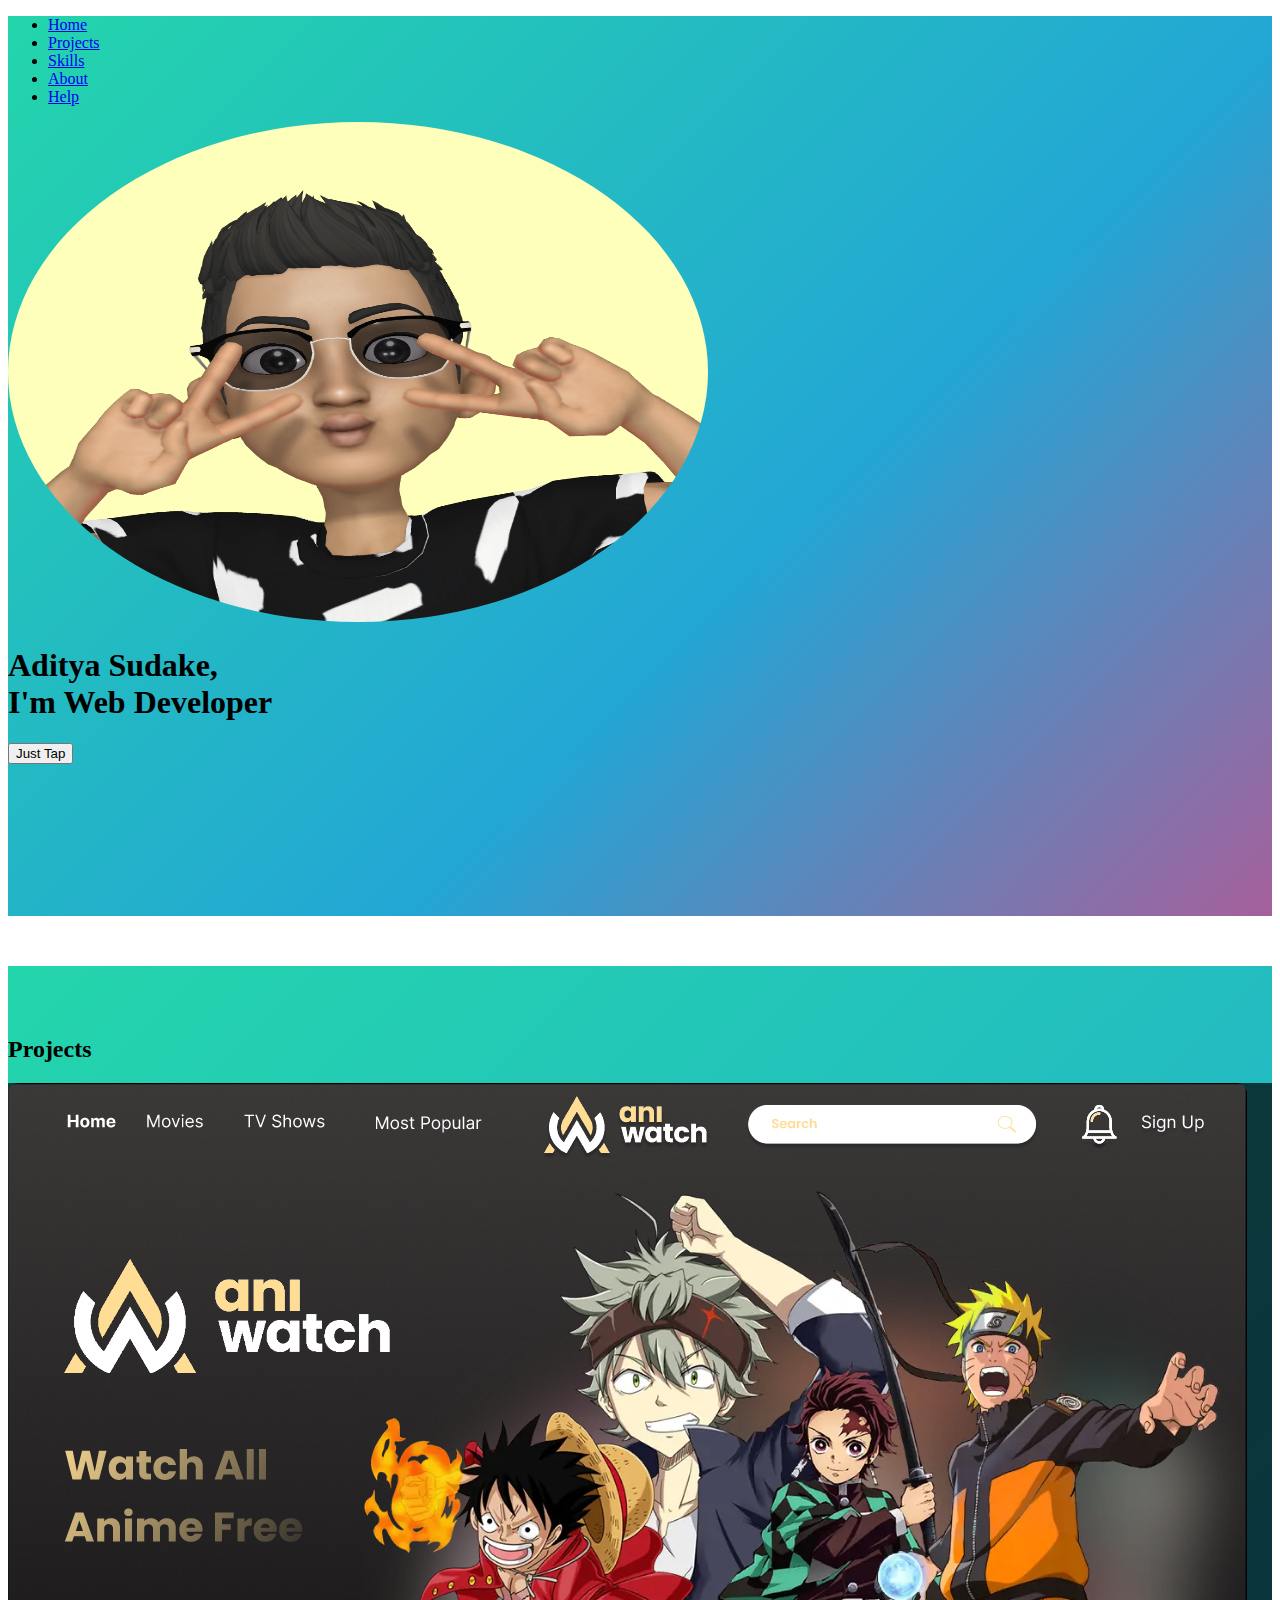
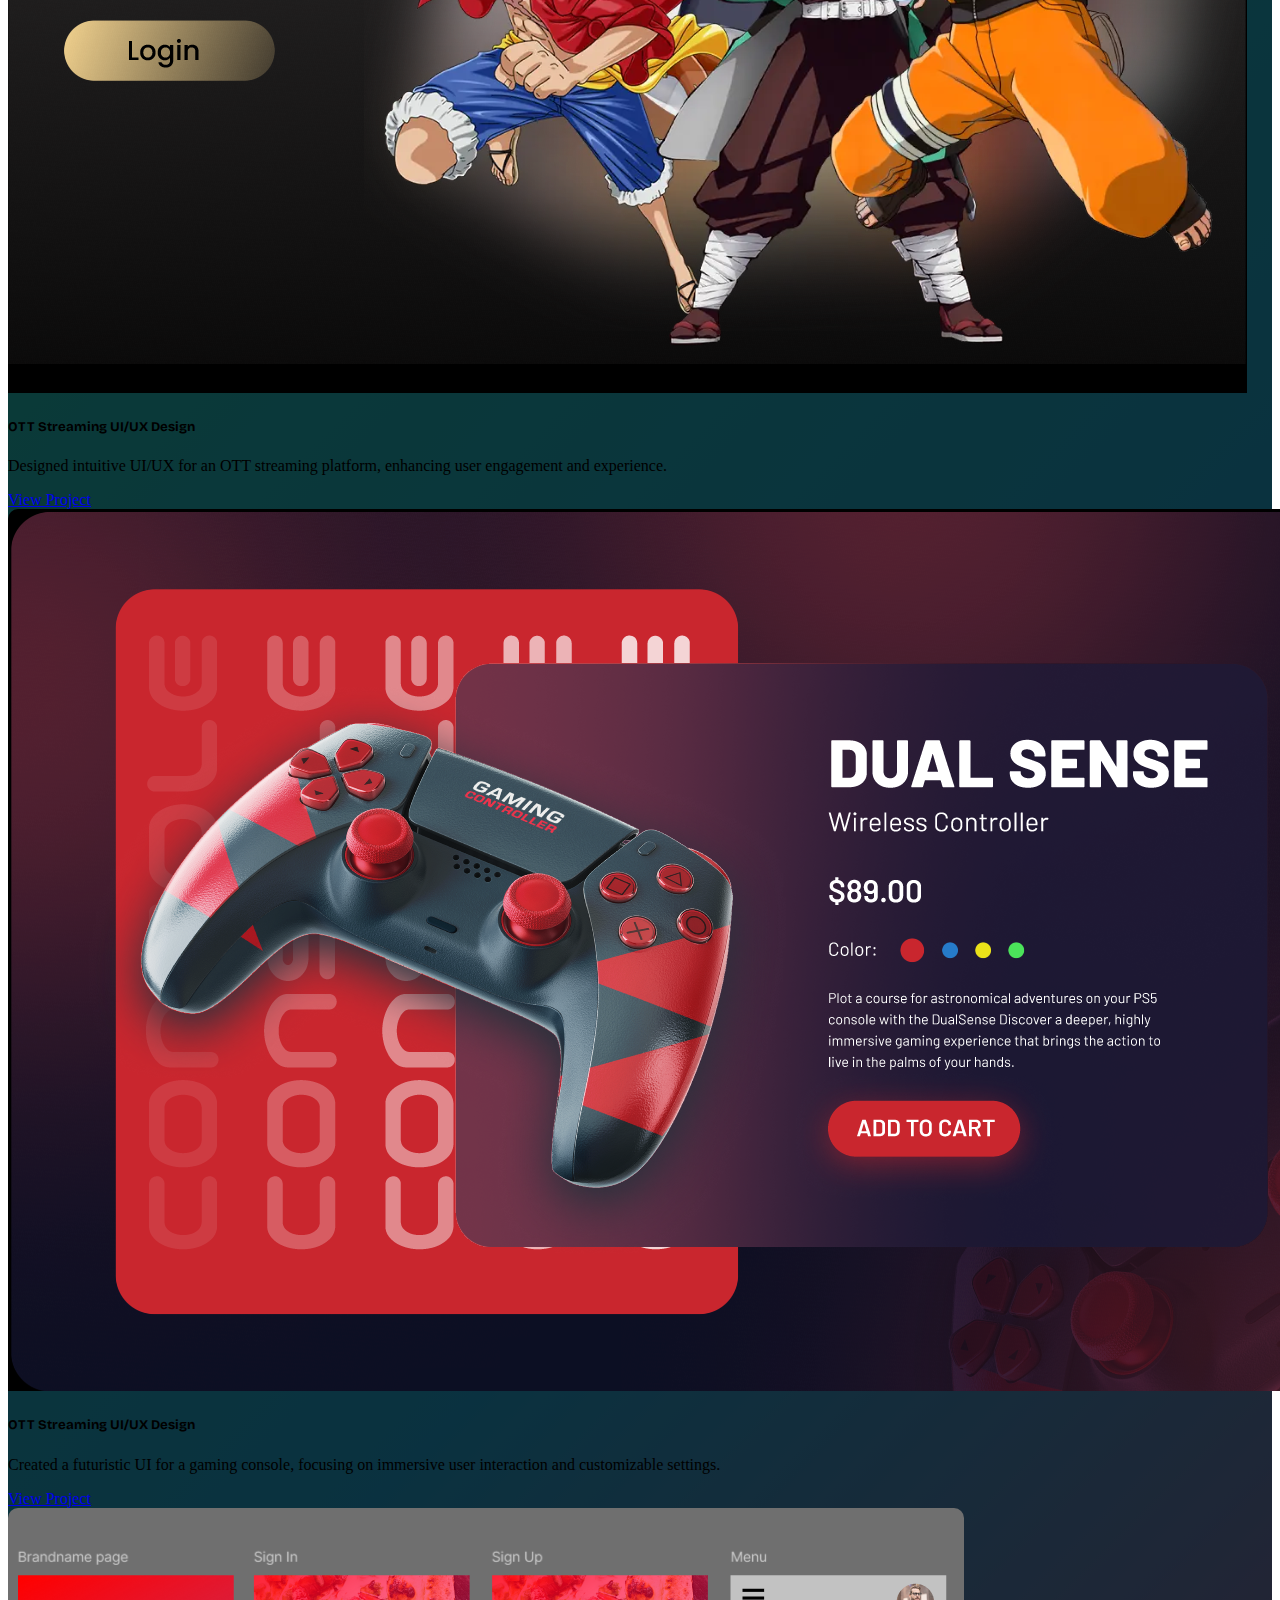
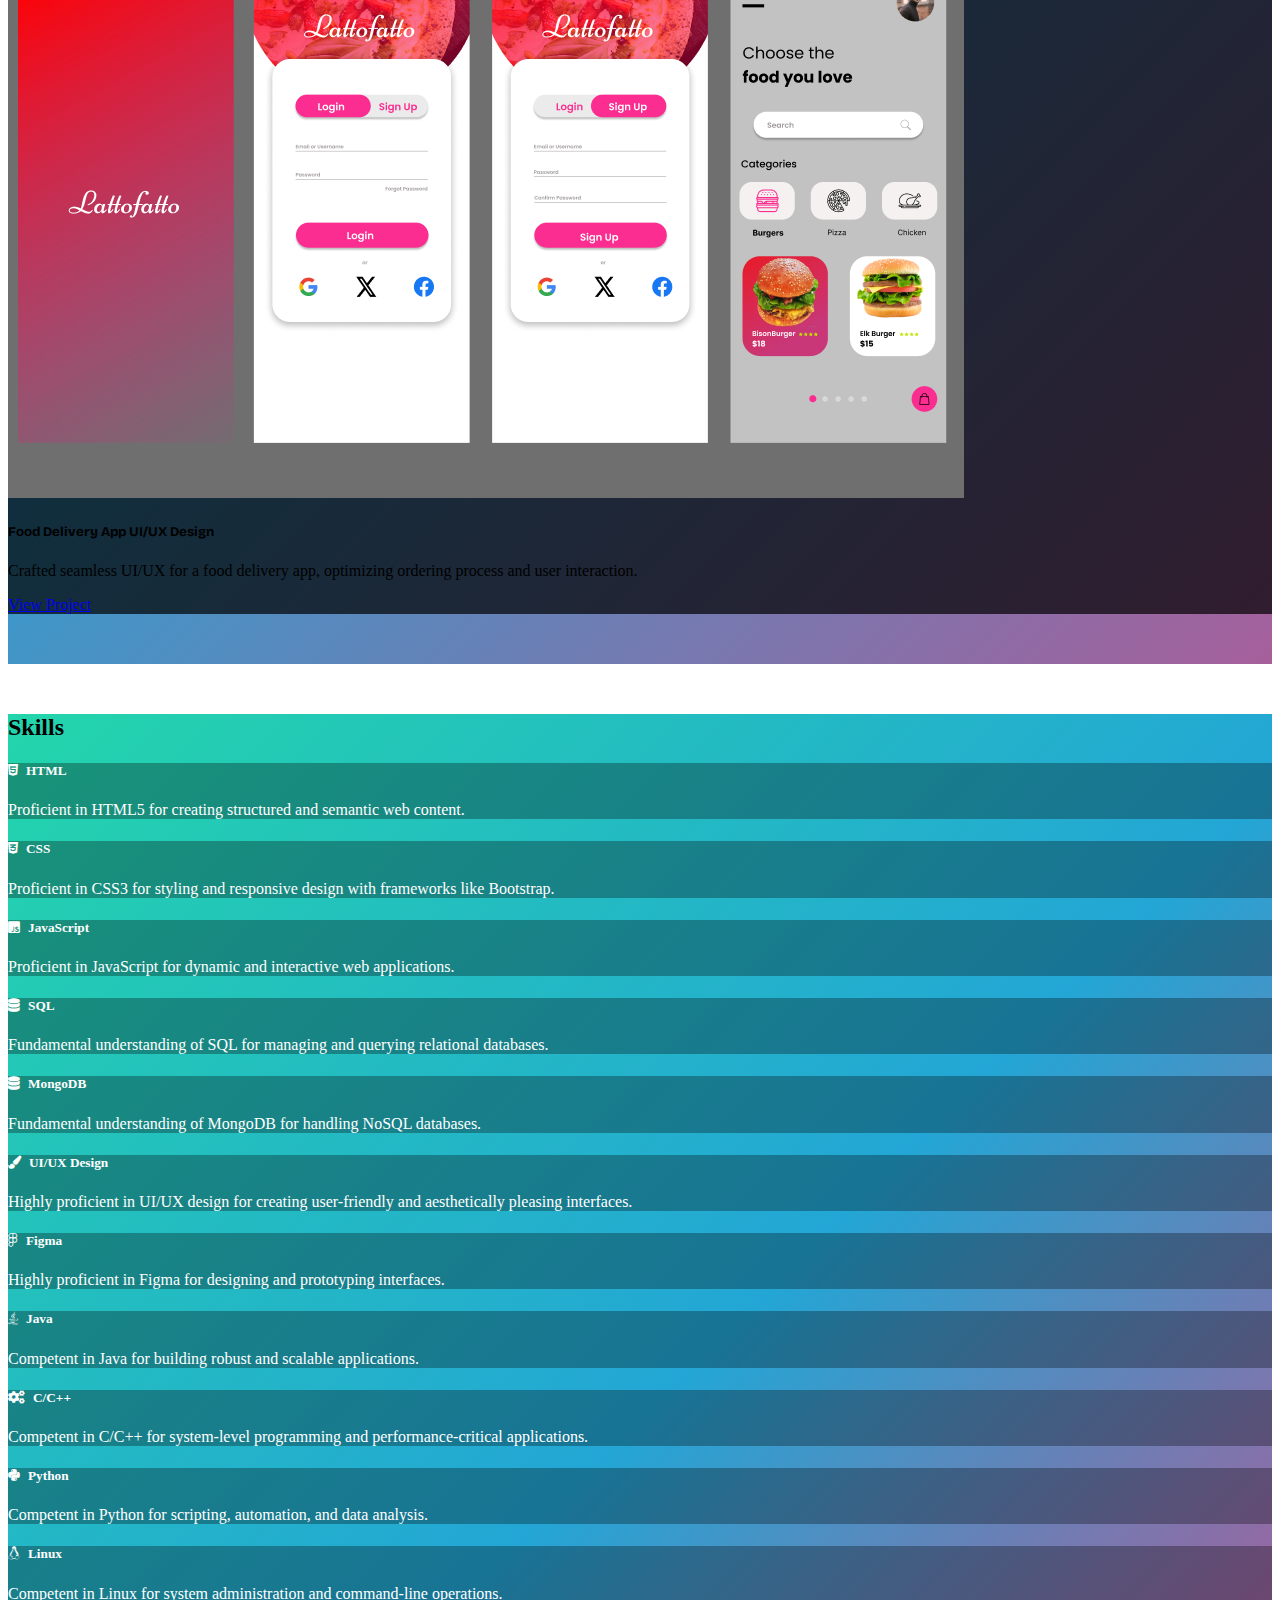
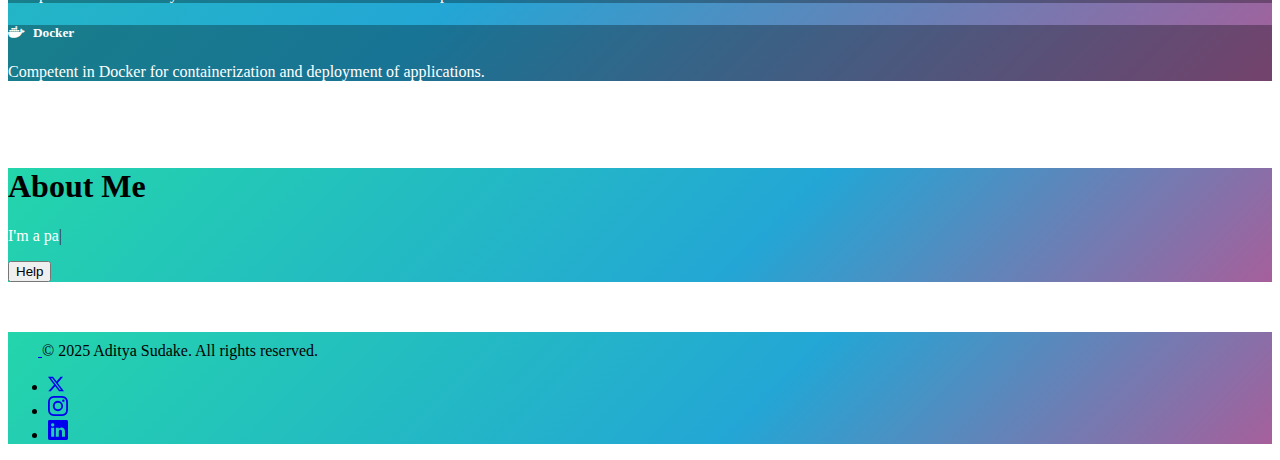
<file: index.html>
<!DOCTYPE html>
<html lang="en" data-bs-theme="dark">
<head>
  <meta charset="UTF-8">
  <meta name="viewport" content="width=device-width, initial-scale=1.0">
  <!-- <title>My portfolio</title> -->
  <title>My Personal Website</title>

  <link rel="stylesheet" href="./style.css">

  <!-- bootstrap -->
  <link href="https://cdn.jsdelivr.net/npm/bootstrap@5.3.1/dist/css/bootstrap.min.css" rel="stylesheet" integrity="sha384-4bw+/aepP/YC94hEpVNVgiZdgIC5+VKNBQNGCHeKRQN+PtmoHDEXuppvnDJzQIu9" crossorigin="anonymous">

  <!-- font -->
  <link rel="preconnect" href="https://fonts.googleapis.com">
  <link rel="preconnect" href="https://fonts.gstatic.com" crossorigin>
  <link href="https://fonts.googleapis.com/css2?family=Bricolage+Grotesque:opsz,wght@10..48,300&display=swap" rel="stylesheet">
  <link href="https://cdnjs.cloudflare.com/ajax/libs/font-awesome/5.15.4/css/all.min.css" rel="stylesheet">


</head>
<body>
  <section id="nav" class="gradient-background">
    <div class="container">
      <header class="d-flex justify-content-center py-3">
        <ul class="nav nav-pills">
          <li class="nav-item"><a href="#nav" class="nav-link text-white hover-text" aria-current="page">Home</a></li>
          <!-- <li class="nav-item"><a href="#testimonial" class="nav-link">What I Do?</a></li> -->
          <li class="nav-item"><a href="#projects" class="nav-link text-white hover-text">Projects</a></li>
          <li class="nav-item"><a href="#skills" class="nav-link text-white hover-text">Skills</a></li>
          <li class="nav-item"><a href="#About" class="nav-link text-white hover-text">About</a></li>
          <li class="nav-item"><a href="mailto: adityasudake108@gmail.com" class="nav-link text-white hover-text">Help</a></li>
          <!-- <li class="nav-item dropdown">
            <a class="nav-link dropdown-toggle text-white hover-text" href="#" role="button" data-bs-toggle="dropdown" aria-expanded="false">
              Social
            </a>
            <ul class="dropdown-menu">
              <li><a class="dropdown-item" href="https://twitter.com/aditya_sudake?t=wfF_wH3jzIokWrpPjKCIYA&s=09">Twitter</a></li>
              <li><a class="dropdown-item" href="https://instagram.com/aditya.sudake?utm_source=qr&igshid=MzNlNGNkZWQ4Mg%3D%3D">Instagram</a></li>
              <li><a class="dropdown-item" href="https://www.linkedin.com/in/aditya-sudake-a80b0b243">Linkedin</a></li>
            </ul>
          </li> -->
          <!-- <li class="nav-item"><a href="#footer" class="nav-link">Social</a></li> -->
        </ul>
      </header>
    </div>


    <section>
      <div class="container col-xxl-8 px-4 py-5">
        <div class="row flex-lg-row-reverse align-items-center g-5 py-5">
          <div class="col-10 col-sm-8 col-lg-6">
            <img src="./assets/AREmoji_20230422_192714.jpg" class="d-block mx-lg-auto img-fluid circle" alt="Bootstrap Themes" width="700" height="500" loading="lazy">
          </div>
          <div class="col-lg-6">
            <!-- <h1 class="display-5 fw-bold text-body-emphasis lh-1 mb-3">Hi, I'm <span>Aditya</span>,<br>
              Web Developer</h1> -->
            <h1 class="display-5 fw-bold text-body-emphasis lh-1 mb-3"><span>Aditya Sudake</span>,<br>
              I'm Web Developer</h1>
            <div class="d-grid gap-2 d-md-flex justify-content-md-start">
              <a href="mailto: adityasudake108@gmail.com"><button type="button" class="btn btn-outline-secondary btn-lg px-4">Just Tap</button></a>
            </div>
          </div>
        </div>
      </div>


    </section>
  </section>  



      <!-- Projects Section -->
  <section id="projects" class="gradient-background">
    <div class="container px-4 py-3">
      <h2 class="pb-2 change text-center mt-0">Projects</h2>
      <div class="row row-cols-1 row-cols-md-2 row-cols-lg-3 g-4">
        <div class="col">
          <div class="card h-100 text-white bg-dark">
            <img src="./assets/projects/ottproject.png" class="card-img-top" alt="Project 1">
            <div class="card-body">
              <h5 class="card-title">OTT Streaming UI/UX Design</h5>
              <p class="card-text">Designed intuitive UI/UX for an OTT streaming platform, enhancing user engagement and experience.</p>
              <a href="https://www.figma.com/proto/ev5FpfqimayB1JVfUSyhYw/Projects?page-id=121%3A63&node-id=159-57&viewport=-42%2C-760%2C0.68&t=kbnFwyfDPmk47Wpr-1&scaling=min-zoom&content-scaling=fixed&starting-point-node-id=159%3A57" class="btn btn-outline-light" target="_blank">View Project</a>
            </div>
          </div>
        </div>
        <div class="col">
          <div class="card h-100 text-white bg-dark">
            <img src="./assets/projects/gamingproject.png" class="card-img-top" alt="Project 2">
            <div class="card-body">
              <h5 class="card-title">OTT Streaming UI/UX Design</h5>
              <p class="card-text">Created a futuristic UI for a gaming console, focusing on immersive user interaction and customizable settings.</p>
              <a href="https://www.figma.com/proto/ev5FpfqimayB1JVfUSyhYw/Projects?page-id=76%3A2&node-id=76-3&viewport=-1159%2C97%2C0.56&t=Rt7ROicWCzKcBYtD-1&scaling=contain&content-scaling=fixed" class="btn btn-outline-light" target="_blank">View Project</a>
            </div>
          </div>
        </div>
        <div class="col">
          <div class="card h-100 text-white bg-dark">
            <img src="./assets/projects/foodproject1.png" class="card-img-top" alt="Project 3">
            <div class="card-body">
              <h5 class="card-title">Food Delivery App UI/UX Design</h5>
              <p class="card-text">Crafted seamless UI/UX for a food delivery app, optimizing ordering process and user interaction.</p>
              <a href="https://www.figma.com/proto/ev5FpfqimayB1JVfUSyhYw/Projects?page-id=96%3A2&node-id=106-64&viewport=103%2C238%2C0.4&t=5AKReC0Z9uTkZZPG-1&scaling=scale-down&content-scaling=fixed&starting-point-node-id=106%3A64" class="btn btn-outline-light" target="_blank">View Project</a>
            </div>
          </div>
        </div>
        <!-- Add more project cards as needed -->
      </div>
    </div>
  </section>

  <!-- Skills Section -->
  <section id="skills" class="gradient-background">
    <div class="container py-5">
      <h2 class="pb-2 change text-center">Skills</h2>
      <div class="row row-cols-1 row-cols-md-3 g-4">
        <div class="col">
          <div class="card h-100 text-center">
            <div class="card-body">
              <h5 class="card-title"><i class="fab fa-html5" style="margin-right: 8px"></i>HTML</h5>
              <p class="card-text">Proficient in HTML5 for creating structured and semantic web content.</p>
            </div>
          </div>
        </div>
        <div class="col">
          <div class="card h-100 text-center">
            <div class="card-body">
              <h5 class="card-title"><i class="fab fa-css3-alt" style="margin-right: 8px"></i>CSS</h5>
              <p class="card-text">Proficient in CSS3 for styling and responsive design with frameworks like Bootstrap.</p>
            </div>
          </div>
        </div>
        <div class="col">
          <div class="card h-100 text-center">
            <div class="card-body">
              <h5 class="card-title"><i class="fab fa-js-square" style="margin-right: 8px"></i>JavaScript</h5>
              <p class="card-text">Proficient in JavaScript for dynamic and interactive web applications.</p>
            </div>
          </div>
        </div>
<!--         <div class="col">
          <div class="card h-100 text-center">
            <div class="card-body">
              <h5 class="card-title">React</h5>
              <p class="card-text">Familiar with React.js for building component-based user interfaces.</p>
            </div>
          </div>
        </div>
        <div class="col">
          <div class="card h-100 text-center">
            <div class="card-body">
              <h5 class="card-title">Node.js</h5>
              <p class="card-text">Knowledgeable in Node.js for server-side development and RESTful APIs.</p>
            </div>
          </div>
        </div>
        <div class="col">
          <div class="card h-100 text-center">
            <div class="card-body">
              <h5 class="card-title">Git</h5>
              <p class="card-text">Proficient in Git for version control and collaboration with other developers.</p>
            </div>
          </div>
        </div> -->

        <div class="col">
          <div class="card h-100 text-center">
            <div class="card-body">
              <h5 class="card-title"><i class="fas fa-database" style="margin-right: 8px"></i>SQL</h5>
              <p class="card-text">Fundamental understanding of SQL for managing and querying relational databases.</p>
            </div>
          </div>
        </div>
      
        <div class="col">
          <div class="card h-100 text-center">
            <div class="card-body">
              <h5 class="card-title"><i class="fas fa-database" style="margin-right: 8px"></i>MongoDB</h5>
              <p class="card-text">Fundamental understanding of MongoDB for handling NoSQL databases.</p>
            </div>
          </div>
        </div>
      
        <div class="col">
          <div class="card h-100 text-center">
            <div class="card-body">
              <h5 class="card-title"><i class="fas fa-paint-brush" style="margin-right: 8px"></i>UI/UX Design</h5>
              <p class="card-text">Highly proficient in UI/UX design for creating user-friendly and aesthetically pleasing interfaces.</p>
            </div>
          </div>
        </div>
      
        <div class="col">
          <div class="card h-100 text-center">
            <div class="card-body">
              <h5 class="card-title"><i class="fab fa-figma" style="margin-right: 8px"> </i>Figma</h5>
              <p class="card-text">Highly proficient in Figma for designing and prototyping interfaces.</p>
            </div>
          </div>
        </div>
      
        <div class="col">
          <div class="card h-100 text-center">
            <div class="card-body">
              <h5 class="card-title"><i class="fab fa-java" style="margin-right: 8px"></i>Java</h5>
              <p class="card-text">Competent in Java for building robust and scalable applications.</p>
            </div>
          </div>
        </div>
      
        <div class="col">
          <div class="card h-100 text-center">
            <div class="card-body">
              <h5 class="card-title"><i class="fas fa-cogs" style="margin-right: 8px"></i>C/C++</h5>
              <p class="card-text">Competent in C/C++ for system-level programming and performance-critical applications.</p>
            </div>
          </div>
        </div>
        
        <div class="col">
          <div class="card h-100 text-center">
            <div class="card-body">
              <h5 class="card-title"><i class="fab fa-python" style="margin-right: 8px"></i>Python</h5>
              <p class="card-text">Competent in Python for scripting, automation, and data analysis.</p>
            </div>
          </div>
        </div>

        <div class="col">
          <div class="card h-100 text-center">
            <div class="card-body">
              <h5 class="card-title"><i class="fab fa-linux" style="margin-right: 8px"></i>Linux</h5>
              <p class="card-text">Competent in Linux for system administration and command-line operations.</p>
            </div>
          </div>
        </div>
        
        <div class="col">
          <div class="card h-100 text-center">
            <div class="card-body">
              <h5 class="card-title"><i class="fab fa-docker" style="margin-right: 8px"></i>Docker</h5>
              <p class="card-text">Competent in Docker for containerization and deployment of applications.</p>
            </div>
          </div>
        </div>
        
        
      </div>
    </div>
  </section>




  <!-- feature -->
  <!-- <section id="testimonial">
    <div class="container px-4 py-5" id="custom-cards">
      <h2 class="pb-2 change">What I Do</h2>
  
      <div class="row row-cols-1 row-cols-lg-3 align-items-stretch g-4 py-5">
        <div class="col">
          <div class="card card-cover h-100 overflow-hidden text-bg-dark rounded-4 shadow-lg" style="background-image: url('./assets/sky-nature-wallpaper-wallpaper-for-free-about-3850-pfaaxx8g79tsctsd.jpg');">
            <div class="d-flex flex-column h-100 p-5 pb-3 text-white text-shadow-1">
              <h3 class="pt-5 mt-5 mb-4 display-6 lh-1 fw-bold">Short title, long jacket</h3>
            </div>
          </div>
        </div>
  
        <div class="col">
          <div class="card card-cover h-100 overflow-hidden text-bg-dark rounded-4 shadow-lg" style="background-image: url('./assets/lone-tree-in-a-starry-night-ka6vobl22xnqy71r.jpg');">
            <div class="d-flex flex-column h-100 p-5 pb-3 text-white text-shadow-1">
              <h3 class="pt-5 mt-5 mb-4 display-6 lh-1 fw-bold">Much longer title that wraps to multiple lines</h3>
            </div>
          </div>
        </div>
  
        <div class="col">
          <div class="card card-cover h-100 overflow-hidden text-bg-dark rounded-4 shadow-lg" style="background-image: url('./assets/sky-stars-background-points-a5xrb55esp7tjubz.jpg');">
            <div class="d-flex flex-column h-100 p-5 pb-3 text-shadow-1">
              <h3 class="pt-5 mt-5 mb-4 display-6 lh-1 fw-bold">Another longer title belongs here</h3>
            </div>
          </div>
        </div>
      </div>
    </div>
  </section> -->


  <!-- About -->
  <section id="About">
    <div class="p-5 text-center bg-body-tertiary gradient-background">
      <div class="container py-5">
        <h1 class="text-body-emphasis">About Me</h1>
        <p class="col-lg-8 mx-auto lead">
        <code class="text-color"><span id="typing-text"></span></code> 
        </p>
        <a href="mailto:adityasudake108@gmail.com">
          <button type="button" class="btn btn-outline-secondary btn-lg px-4">Help</button>
        </a>
      </div>
    </div>
  </section>

  <!-- <section id="About">
    <div class="p-5 text-center bg-body-tertiary gradient-background">
      <div class="container py-5">
        <h1 class="text-body-emphasis">About Me</h1>
        <p class="col-lg-8 mx-auto lead">
          I'm the Software Developer <code>.IT Engr</code> pursuing in TE Sppu.</p>
        <p class="col-lg-8 mx-auto lead">
          Hello! <code class="Personal">I'm Aditya</code>, a passionate web designer and frontend developer. I love creating beautiful and functional websites. When I'm not coding, you can find me swimming, cycling, or traveling around the world.</p>
          <a href = "mailto: adityasudake108@gmail.com"><button type="button" class="btn btn-outline-secondary btn-lg px-4">Help</button></a>
      </div>
    </div>
  </section> -->



    <!-- section footer-->
  <section id="footer" class="gradient-background">
    <div class="container">
      <footer class="d-flex flex-wrap justify-content-between align-items-center py-3 my-4">
        <div class="col-md-4 d-flex align-items-center">
          <a href="/" class="mb-3 me-2 mb-md-0 text-body-secondary text-decoration-none lh-1">
            <svg class="bi" width="30" height="24"><use xlink:href="#bootstrap"></use></svg>
          </a>
          <span class="mb-3 mb-md-0 text-body-secondary">© 2025 Aditya Sudake. All rights reserved.</span>
          <!-- <span class="mb-3 mb-md-0 text-body-secondary">© aditya</span> -->

        </div>
    
        <ul class="nav col-md-4 justify-content-end list-unstyled d-flex">
          <li class="ms-3"><a class="text-body-secondary" href="https://twitter.com/aditya_sudake?t=wfF_wH3jzIokWrpPjKCIYA&s=09" target="_blank"><svg xmlns="http://www.w3.org/2000/svg" width="16" height="16" fill="currentColor" class="bi bi-twitter-x" viewBox="0 0 16 16">
              <path d="M12.6.75h2.454l-5.36 6.142L16 15.25h-4.937l-3.867-5.07-4.425 5.07H.316l5.733-6.57L0 .75h5.063l3.495 4.633L12.601.75Zm-.86 13.028h1.36L4.323 2.145H2.865z"/>
            </svg></a></li>
          <li class="ms-3"><a class="text-body-secondary" href="https://instagram.com/aditya.sudake?utm_source=qr&igshid=MzNlNGNkZWQ4Mg%3D%3D" target="_blank"><svg xmlns="http://www.w3.org/2000/svg" width="20" height="20" fill="currentColor" class="bi bi-instagram" viewBox="0 0 16 16">
            <path d="M8 0C5.829 0 5.556.01 4.703.048 3.85.088 3.269.222 2.76.42a3.917 3.917 0 0 0-1.417.923A3.927 3.927 0 0 0 .42 2.76C.222 3.268.087 3.85.048 4.7.01 5.555 0 5.827 0 8.001c0 2.172.01 2.444.048 3.297.04.852.174 1.433.372 1.942.205.526.478.972.923 1.417.444.445.89.719 1.416.923.51.198 1.09.333 1.942.372C5.555 15.99 5.827 16 8 16s2.444-.01 3.298-.048c.851-.04 1.434-.174 1.943-.372a3.916 3.916 0 0 0 1.416-.923c.445-.445.718-.891.923-1.417.197-.509.332-1.09.372-1.942C15.99 10.445 16 10.173 16 8s-.01-2.445-.048-3.299c-.04-.851-.175-1.433-.372-1.941a3.926 3.926 0 0 0-.923-1.417A3.911 3.911 0 0 0 13.24.42c-.51-.198-1.092-.333-1.943-.372C10.443.01 10.172 0 7.998 0h.003zm-.717 1.442h.718c2.136 0 2.389.007 3.232.046.78.035 1.204.166 1.486.275.373.145.64.319.92.599.28.28.453.546.598.92.11.281.24.705.275 1.485.039.843.047 1.096.047 3.231s-.008 2.389-.047 3.232c-.035.78-.166 1.203-.275 1.485a2.47 2.47 0 0 1-.599.919c-.28.28-.546.453-.92.598-.28.11-.704.24-1.485.276-.843.038-1.096.047-3.232.047s-2.39-.009-3.233-.047c-.78-.036-1.203-.166-1.485-.276a2.478 2.478 0 0 1-.92-.598 2.48 2.48 0 0 1-.6-.92c-.109-.281-.24-.705-.275-1.485-.038-.843-.046-1.096-.046-3.233 0-2.136.008-2.388.046-3.231.036-.78.166-1.204.276-1.486.145-.373.319-.64.599-.92.28-.28.546-.453.92-.598.282-.11.705-.24 1.485-.276.738-.034 1.024-.044 2.515-.045v.002zm4.988 1.328a.96.96 0 1 0 0 1.92.96.96 0 0 0 0-1.92zm-4.27 1.122a4.109 4.109 0 1 0 0 8.217 4.109 4.109 0 0 0 0-8.217zm0 1.441a2.667 2.667 0 1 1 0 5.334 2.667 2.667 0 0 1 0-5.334z"/>
          </svg></a></li>
          <li class="ms-3"><a class="text-body-secondary" href="https://www.linkedin.com/in/aditya-sudake-a80b0b243" target="_blank"><svg xmlns="http://www.w3.org/2000/svg" width="20" height="20" fill="currentColor" class="bi bi-linkedin" viewBox="0 0 16 16">
            <path d="M0 1.146C0 .513.526 0 1.175 0h13.65C15.474 0 16 .513 16 1.146v13.708c0 .633-.526 1.146-1.175 1.146H1.175C.526 16 0 15.487 0 14.854V1.146zm4.943 12.248V6.169H2.542v7.225h2.401zm-1.2-8.212c.837 0 1.358-.554 1.358-1.248-.015-.709-.52-1.248-1.342-1.248-.822 0-1.359.54-1.359 1.248 0 .694.521 1.248 1.327 1.248h.016zm4.908 8.212V9.359c0-.216.016-.432.08-.586.173-.431.568-.878 1.232-.878.869 0 1.216.662 1.216 1.634v3.865h2.401V9.25c0-2.22-1.184-3.252-2.764-3.252-1.274 0-1.845.7-2.165 1.193v.025h-.016a5.54 5.54 0 0 1 .016-.025V6.169h-2.4c.03.678 0 7.225 0 7.225h2.4z"/>
          </svg></a></li>
        </ul>
      </footer>
    </div>

  </section>

  <script src="script.js"></script>
  <script src="https://cdn.jsdelivr.net/npm/bootstrap@5.3.1/dist/js/bootstrap.bundle.min.js" integrity="sha384-HwwvtgBNo3bZJJLYd8oVXjrBZt8cqVSpeBNS5n7C8IVInixGAoxmnlMuBnhbgrkm" crossorigin="anonymous"></script>
</body>
</html>
</file>
<file: style.css>
/* .gradient-background {
  background: linear-gradient(300deg, #00bfff, #ff4c68, #ef8172);
  background-size: 180% 180%;
  animation: gradient-animation 16s ease infinite;
}

@keyframes gradient-animation {
  0% {
    background-position: 0% 50%;
  }
  50% {
    background-position: 100% 50%;
  }
  100% {
    background-position: 0% 50%;
  }
} */



.gradient-background {
	background: linear-gradient(-45deg, #ee7752, #e73c7e, #23a6d5, #23d5ab);
	background-size: 180% 180%;
	animation: gradient 16s ease infinite;
}

.circle {
  border-radius: 50%;
}
/* .circle{
  border-radius: 25%;

} */
#nav{
  height: 100vh;
}
@keyframes gradient {
	0% {
		background-position: 0% 50%;
	}
	50% {
		background-position: 100% 50%;
	}
	100% {
		background-position: 0% 50%;
	}
}



span{
  font-family: 'Pacifico', cursive;
  font-family: 'Tektur', cursive;
}
.change{
  font-family: 'Pacifico', cursive;
  font-family: 'Tektur', cursive;
  font-weight: bold;
}

/* .Personal{
  font-weight: bold;
  font-style: italic;
} */

/* Typing Effecte */
#typing-text::after {
  content: '|';
  /* font-size: 1em; */
  color: #333;
  animation: blink 0.9s infinite;
}


.text-color{
  color: white;
}
@keyframes blink {
  0%, 100% {
      opacity: 1;
  }
  50% {
      opacity: 0;
  }
}

/* project section */


#projects {
  padding: 50px 0;
}

#projects .card {
  background-color: rgba(0, 0, 0, 0.7);
  border: none;
  transition: transform 0.2s, box-shadow 0.2s;
}

#projects .card:hover {
  transform: scale(1.05);
  box-shadow: 0 8px 16px rgba(0, 0, 0, 0.3);
}

#projects .card-img-top {
  border-top-left-radius: 10px;
  border-top-right-radius: 10px;
}

#projects .card-title {
  font-family: 'Bricolage Grotesque', sans-serif;
}

#projects .btn {
  transition: background-color 0.2s, border-color 0.2s;
}

#projects .btn:hover {
  background-color: #ffffff;
  color: #000000;
}



/* Skill section */


#skills .card {
  background-color: rgba(0, 0, 0, 0.3);
  border: none;
  transition: transform 0.2s, background-color 0.3s;
}

#skills .card:hover {
  transform: scale(1.05);
  box-shadow: 0 8px 16px rgba(0, 0, 0, 0.3);
}

#skills .card-body {
  color: #ffffff;
}

#nav {
  height: 100vh;
  margin-bottom: 50px; /* Add margin to separate sections */
}

#projects {
  margin-top: 50px; /* Add margin to separate sections */
  margin-bottom: 50px; /* Add margin to separate sections */
}

#skills {
  margin-top: 50px; /* Add margin to separate sections */
}

#footer {
  margin-top: 50px; /* Adjust the value as needed */
}
#About {
  padding-top: 50px; /* Adjust the value as needed */
}


.hover-text:hover {
  background-color: #575b62!important;  /* Replace with your preferred color */
}
</file>
